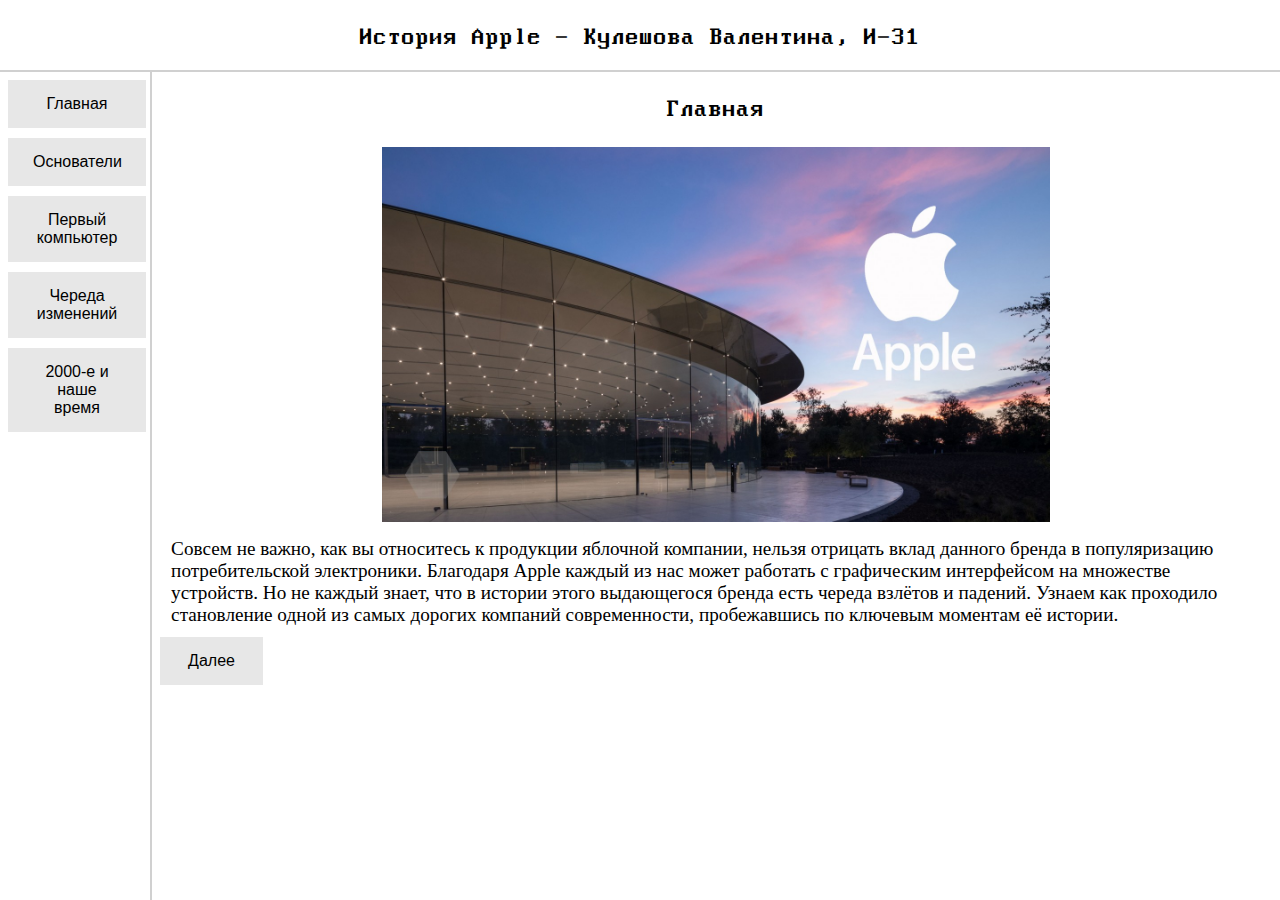
<file: index.html>
<!DOCTYPE html>
<html>
    <head>
        <meta charset="utf-8">
        <title>История Apple - Кулешова Валентина, И-31</title>
        <link rel="stylesheet" href="style.css">
    </head>
    <frameset rows="70, *" cols="*" border="2">
        <frame src="./frames/header.html" name="header" scrolling="no" noresize>
        <frameset cols="150, *">
          <frame src="./frames/menu.html" name="menu" scrolling="no" noresize>
          <frame src="./frames/introduction.html" name="body">
        </frameset>
    </frameset>
</html>
</file>
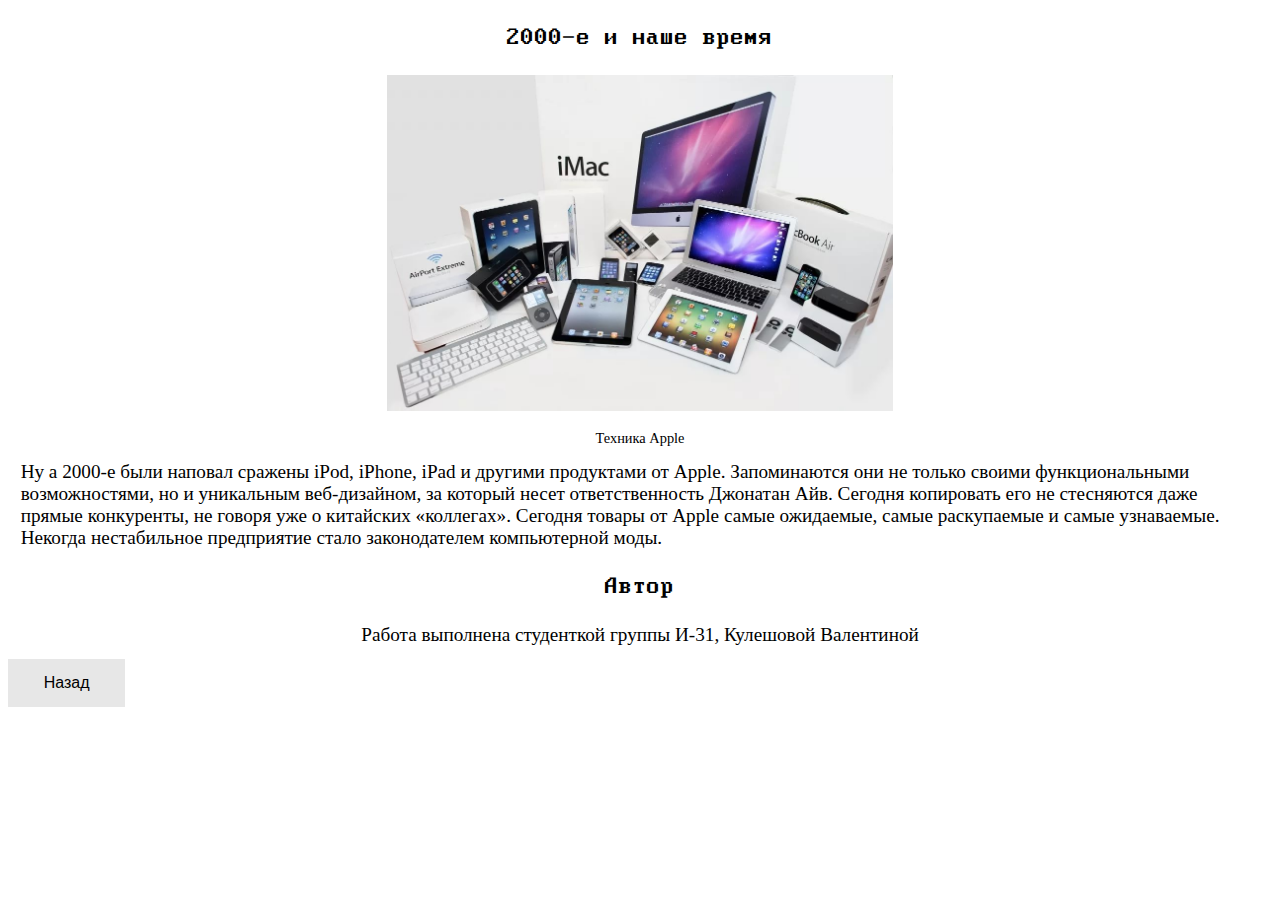
<file: frames/2000.html>
<!DOCTYPE html>
<html>
    <head>
        <meta charset="utf-8">
        <title>История Apple</title>
        <link rel="stylesheet" href="../style.css">
    </head>
    <body>
        <p class="header">2000-е и наше время</p>
        <div class="picture">
            <img src="../images/technics.jpg" width="40%">
            <p>Техника Apple</p>
        </div>
        
        <p class="paragraph">Ну а 2000-е были наповал сражены iPod, iPhone, iPad и другими продуктами от Apple. Запоминаются они
            не только своими функциональными возможностями, но и уникальным веб-дизайном, за который несет ответственность
            Джонатан Айв. Сегодня копировать его не стесняются даже прямые конкуренты, не говоря уже о китайских «коллегах».
            Сегодня товары от Apple самые ожидаемые, самые раскупаемые и самые узнаваемые. Некогда нестабильное предприятие
            стало законодателем компьютерной моды.</p>

        <p class="header">Автор</p>
        <p class="paragraph" style="text-align: center;">Работа выполнена студенткой группы И-31, Кулешовой Валентиной</p>


        <a href="../frames/changes.html" target="body" style="display: block; width: 9%;"><button class="button">Назад</button></a>
    </body>
</html>
</file>
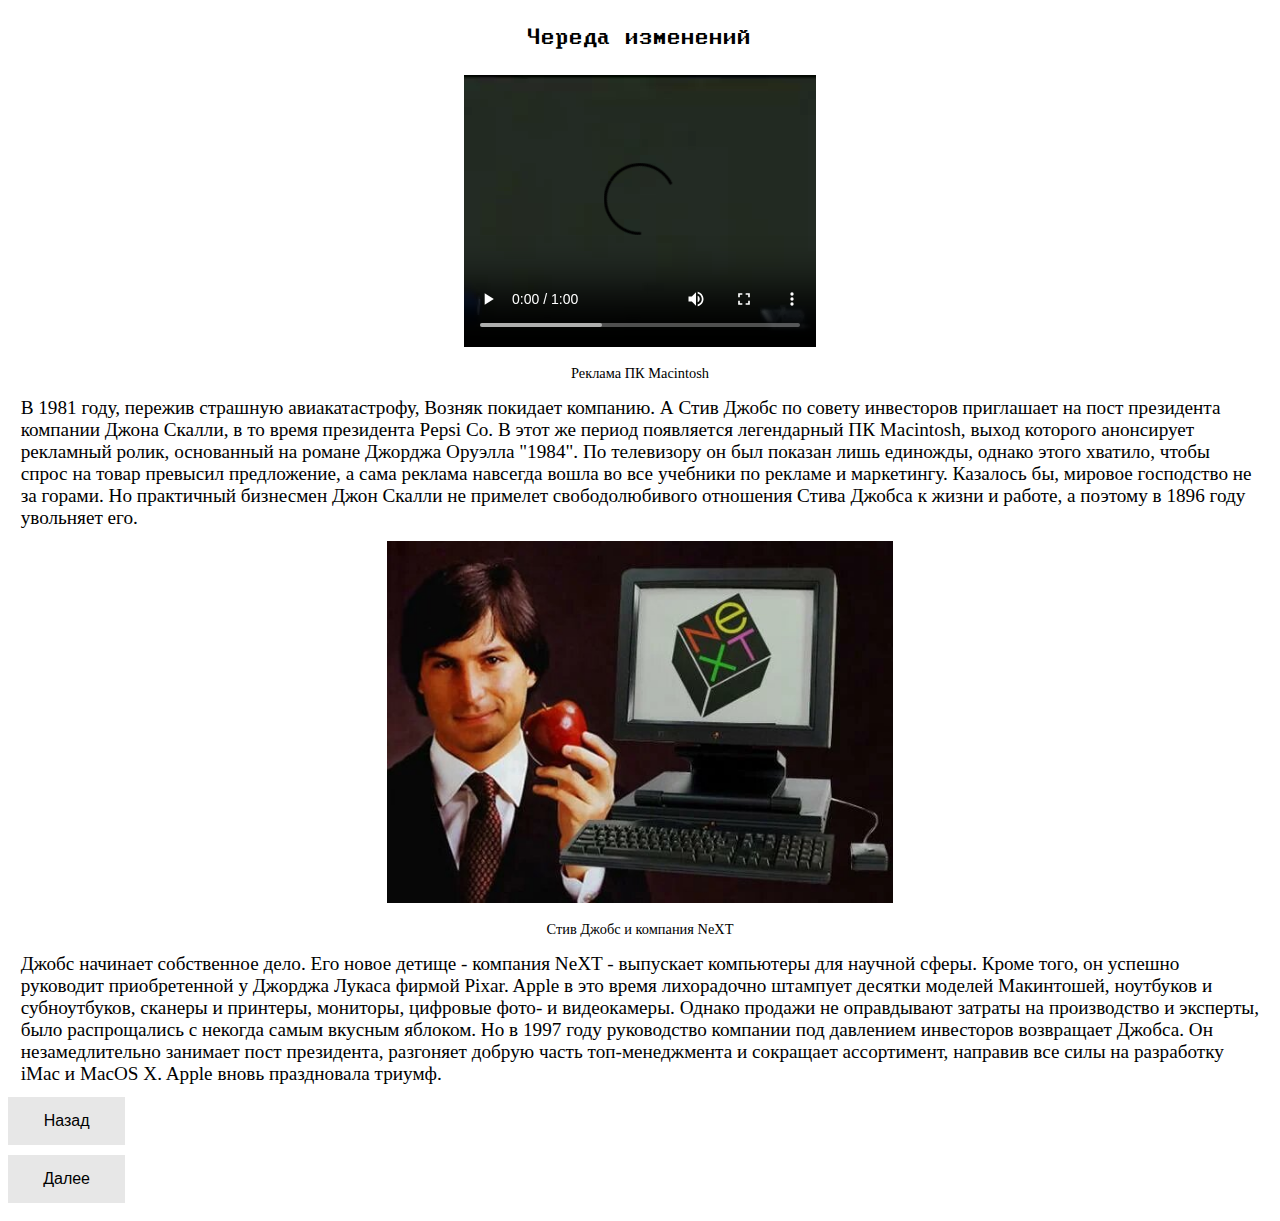
<file: frames/changes.html>
<!DOCTYPE html>
<html>
    <head>
        <meta charset="utf-8">
        <title>История Apple</title>
        <link rel="stylesheet" href="../style.css">
    </head>
    <body>
        <p class="header">Череда изменений</p>
        <div class="picture">
            <video controls="controls">
                <source src="../videos/advertising.mp4">
            </video>
            <p>Реклама ПК Macintosh</p>
        </div>

        <p class="paragraph">В 1981 году, пережив страшную авиакатастрофу, Возняк покидает компанию. А Стив Джобс по совету
            инвесторов приглашает на пост президента компании Джона Скалли, в то время президента Pepsi Co. В этот же период
            появляется легендарный ПК Macintosh, выход которого анонсирует рекламный ролик, основанный на романе Джорджа Оруэлла
            "1984". По телевизору он был показан лишь единожды, однако этого хватило, чтобы спрос на товар превысил предложение,
            а сама реклама навсегда вошла во все учебники по рекламе и маркетингу. Казалось бы, мировое господство не за горами.
            Но практичный бизнесмен Джон Скалли не примелет свободолюбивого отношения Стива Джобса к жизни и работе, а поэтому в
            1896 году увольняет его.</p>
        
        <div class="picture">
            <img src="../images/NeXT.jpg" width="40%">
            <p>Стив Джобс и компания NeXT</p>
        </div>

        <p class="paragraph">Джобс начинает собственное дело. Его новое детище - компания NeXT - выпускает компьютеры для научной сферы. Кроме
            того, он успешно руководит приобретенной у Джорджа Лукаса фирмой Pixar. Apple в это время лихорадочно штампует
            десятки моделей Макинтошей, ноутбуков и субноутбуков, сканеры и принтеры, мониторы, цифровые фото- и видеокамеры.
            Однако продажи не оправдывают затраты на производство и эксперты, было распрощались с некогда самым вкусным яблоком.
            Но в 1997 году руководство компании под давлением инвесторов возвращает Джобса. Он незамедлительно занимает пост
            президента, разгоняет добрую часть топ-менеджмента и сокращает ассортимент, направив все силы на разработку iMac и
            MacOS X. Apple вновь праздновала триумф.</p>
        
        <a href="../frames/first_computer.html" target="body" style="display: block; width: 9%;"><button class="button">Назад</button></a>
        <a href="../frames/2000.html" target="body" style="display: block; width: 9%;"><button class="button">Далее</button></a>
    </body>
</html>
</file>
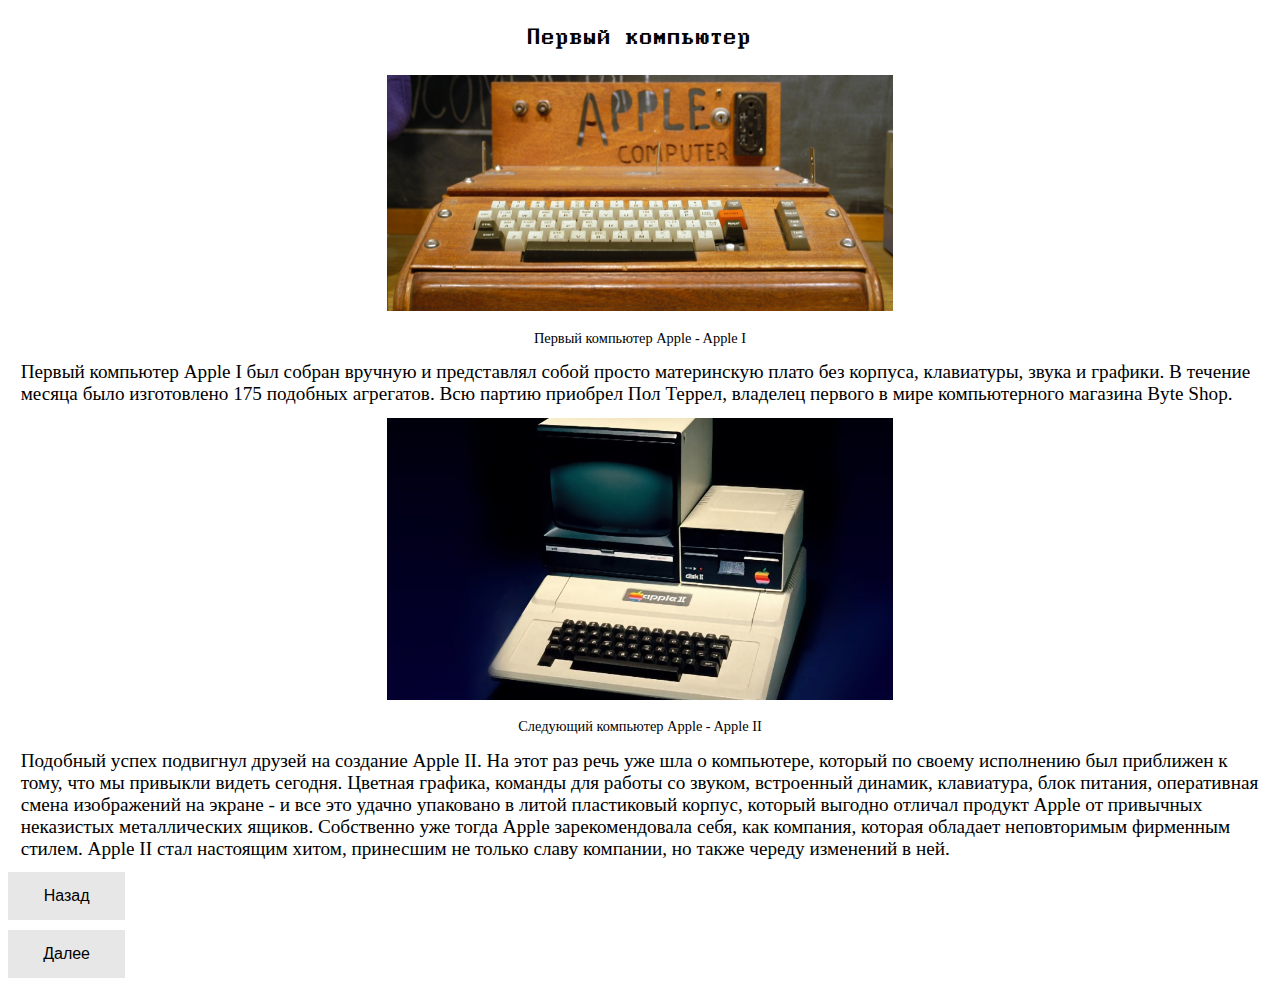
<file: frames/first_computer.html>
<!DOCTYPE html>
<html>
    <head>
        <meta charset="utf-8">
        <title>История Apple</title>
        <link rel="stylesheet" href="../style.css">
    </head>
    <body>
        <p class="header">Первый компьютер</p>
        <div class="picture">
            <img src="../images/first_computer.jpg" width="40%">
            <p>Первый компьютер Apple - Apple I</p>
        </div>
        
        <p class="paragraph">Первый компьютер Apple I был собран вручную и представлял собой просто материнскую плато без
            корпуса, клавиатуры, звука и графики. В течение месяца было изготовлено 175 подобных агрегатов. Всю партию приобрел
            Пол Террел, владелец первого в мире компьютерного магазина Byte Shop.</p>

            <div class="picture">
                <img src="../images/apple_ii.jpg" width="40%">
                <p>Следующий компьютер Apple - Apple II</p>
            </div>

        <p class="paragraph">Подобный успех подвигнул друзей на создание
            Apple II. На этот раз речь уже шла о компьютере, который по своему исполнению был приближен к тому, что мы привыкли
            видеть сегодня. Цветная графика, команды для работы со звуком, встроенный динамик, клавиатура, блок питания,
            оперативная смена изображений на экране - и все это удачно упаковано в литой пластиковый корпус, который выгодно
            отличал продукт Apple от привычных неказистых металлических ящиков. Собственно уже тогда Apple зарекомендовала себя,
            как компания, которая обладает неповторимым фирменным стилем. Apple II стал настоящим хитом, принесшим не только
            славу компании, но также череду изменений в ней.</p>

        <a href="../frames/founder.html" target="body" style="display: block; width: 9%;"><button class="button">Назад</button></a>
        <a href="../frames/changes.html" target="body" style="display: block; width: 9%;"><button class="button">Далее</button></a>
    </body>
</html>
</file>
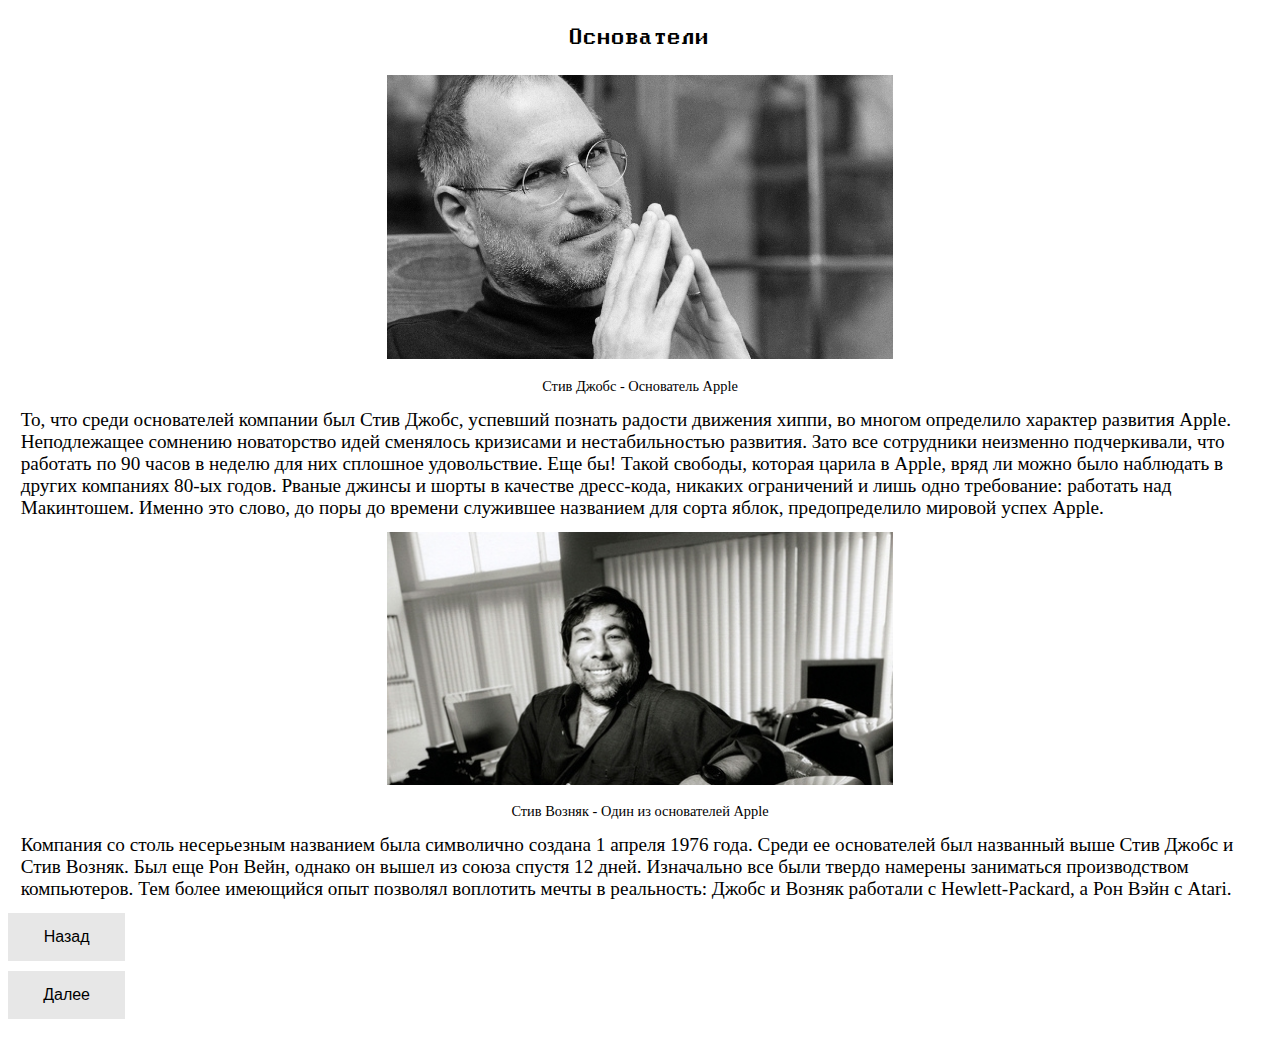
<file: frames/founder.html>
<!DOCTYPE html>
<html>
    <head>
        <meta charset="utf-8">
        <title>История Apple</title>
        <link rel="stylesheet" href="../style.css">
    </head>
    <body>
        <p class="header">Основатели</p>
        <div class="picture">
            <img src="../images/steve_jobs.jpg" width="40%">
            <p>Стив Джобс - Основатель Apple</p>
        </div>

        <p class="paragraph">То, что среди основателей компании был Стив Джобс, успевший познать радости движения хиппи, во
            многом определило характер развития Apple. Неподлежащее сомнению новаторство идей сменялось кризисами и
            нестабильностью развития. Зато все сотрудники неизменно подчеркивали, что работать по 90 часов в неделю для них
            сплошное удовольствие. Еще бы! Такой свободы, которая царила в Apple, вряд ли можно было наблюдать в других
            компаниях 80-ых годов. Рваные джинсы и шорты в качестве дресс-кода, никаких ограничений и лишь одно требование:
            работать над Макинтошем. Именно это слово, до поры до времени служившее названием для сорта яблок, предопределило
            мировой успех Apple.</p>

            <div class="picture">
                <img src="../images/steve_wozniak.jpg" width="40%">
                <p>Стив Возняк - Один из основателей Apple</p>
            </div>

        <p class="paragraph">Компания со столь несерьезным названием была символично создана 1 апреля 1976 года. Среди ее основателей был
            названный выше Стив Джобс и Стив Возняк. Был еще Рон Вейн, однако он вышел из союза спустя 12 дней. Изначально все
            были твердо намерены заниматься производством компьютеров. Тем более имеющийся опыт позволял воплотить мечты в
            реальность: Джобс и Возняк работали с Hewlett-Packard, а Рон Вэйн с Atari.</p>
        
        <a href="../frames/introduction.html" target="body" style="display: block; width: 9%;"><button class="button">Назад</button></a>
        <a href="../frames/first_computer.html" target="body" style="display: block; width: 9%;"><button class="button">Далее</button></a>
    </body>
</html>
</file>
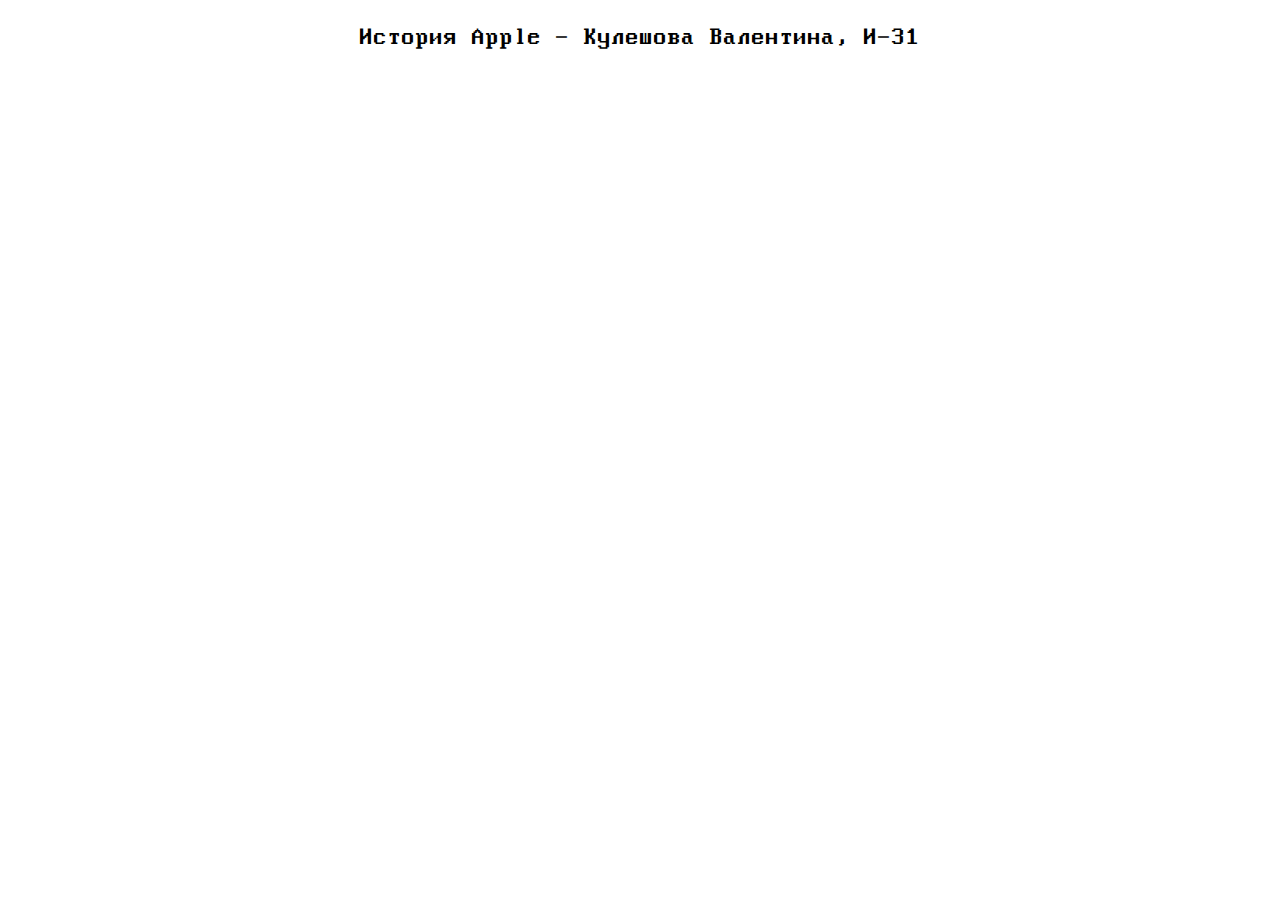
<file: frames/header.html>
<!DOCTYPE html>
<html>
    <head>
        <meta charset="utf-8">
        <title>Заголовок</title>
        <link rel="stylesheet" href="../style.css">
    </head>
    <body>
        <div class="header">
            <p>История Apple - Кулешова Валентина, И-31</p>
        </div>
    </body>
</html>
</file>
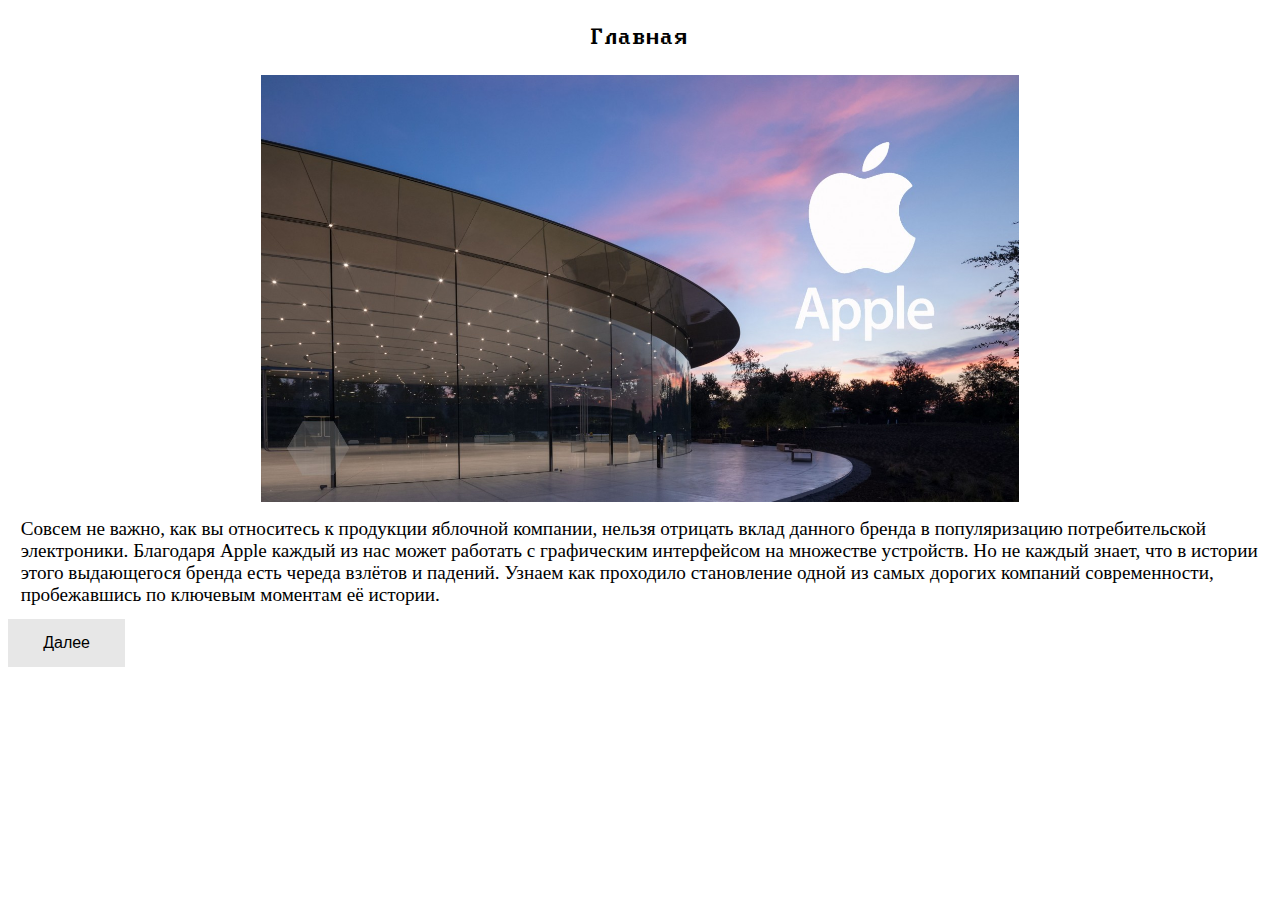
<file: frames/introduction.html>
<!DOCTYPE html>
<html>
    <head>
        <meta charset="utf-8">
        <title>История Apple - Введение</title>
        <link rel="stylesheet" href="../style.css">
    </head>
    <body>
        <p class="header">Главная</p>
        <div class="picture">
            <img src="../images/header.jpg" width="60%">
        </div>
        <p class="paragraph">Совсем не важно, как вы относитесь к продукции яблочной компании, нельзя отрицать вклад данного
            бренда в популяризацию потребительской электроники. Благодаря Apple каждый из нас может работать с графическим
            интерфейсом на множестве устройств. Но не каждый знает, что в истории этого выдающегося бренда есть череда
            взлётов и падений. Узнаем как проходило становление одной из самых дорогих компаний современности, пробежавшись по ключевым моментам её истории. </p>
        <a href="../frames/founder.html" target="body" style="display: block; width: 9%;"><button class="button">Далее</button></a>
    </body>
</html>
</file>
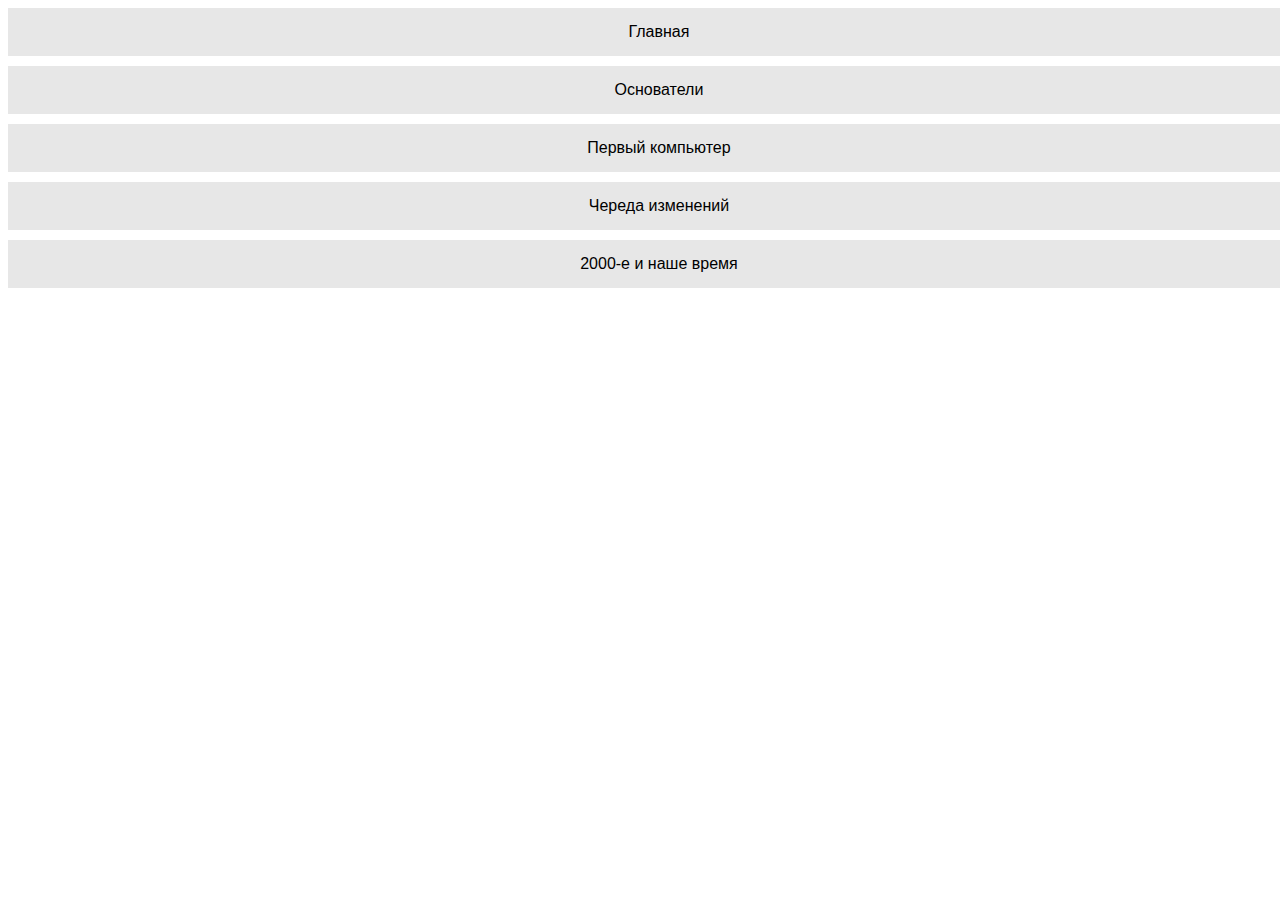
<file: frames/menu.html>
<!DOCTYPE html>
<html>
    <head>
        <meta charset="utf-8">
        <title>Меню сайта</title>
        <link rel="stylesheet" href="../style.css">
    </head>
    <body>
        <div class="highlight">
            <a href="../frames/introduction.html" target="body"><button class="button" target="body">Главная</button></a>
            <a href="../frames/founder.html" target="body"><button class="button" target="body">Основатели</button></a>
            <a href="../frames/first_computer.html" target="body"><button class="button" target="body">Первый компьютер</button></a>
            <a href="../frames/changes.html" target="body"><button class="button" target="body">Череда изменений</button></a>
            <a href="../frames/2000.html" target="body"><button class="button" target="body">2000-е и наше время</button></a>
        </div>
    </body>
</html>
</file>
<file: style.css>
@font-face {
    font-family: 'PerfectDOSVGA';
    src: url('./fonts/PerfectDOSVGA.ttf');
}

.header {
    text-align: center;
    font-family: 'PerfectDOSVGA';
    font-size: 25px;
}

.button {
    background-color: #e7e7e7;
    border: none;
    color: black;
    padding: 15px 25px;
    text-align: center;
    text-decoration: none;
    display: inline-block;
    font-size: 16px;
    transition: 0.3s linear;
    outline:none;
    margin: auto auto 10px;
    overflow: none;
    width: 103%;
}

.button:hover {
    background-color: black;
    color: white;
}

.button:active {
    background-color: #3969D1;
    transition: none;
}

.highlight {
    -webkit-touch-callout: none;
    -webkit-user-select: none;
    -khtml-user-select: none;
    -moz-user-select: none;
    -ms-user-select: none;
    user-select: none; 
}

.paragraph {
    margin: 1%;
    font-size: 120%;
    font-family: 'Times New Roman', Times, serif;
}

.picture {
    text-align: center;
}

.picture p {
    text-align: center;
    font-size: 90%;
}
</file>
